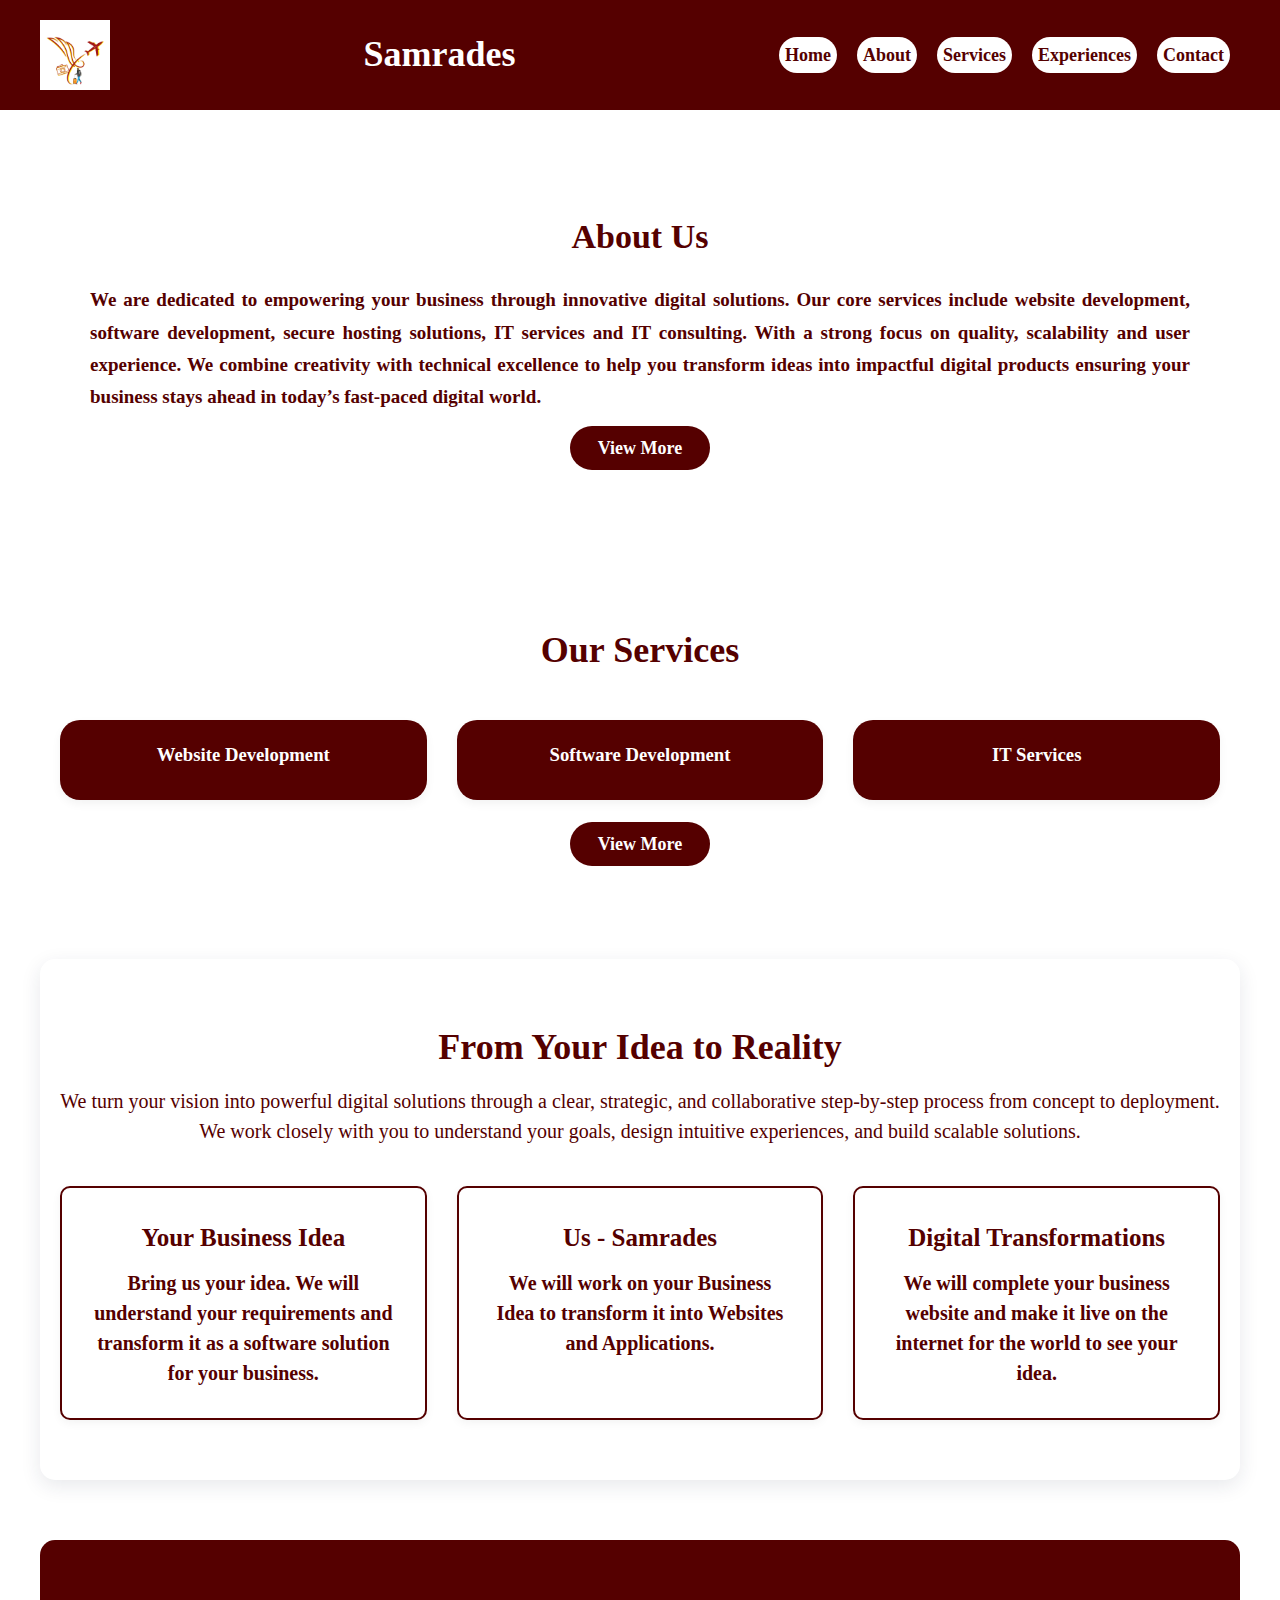
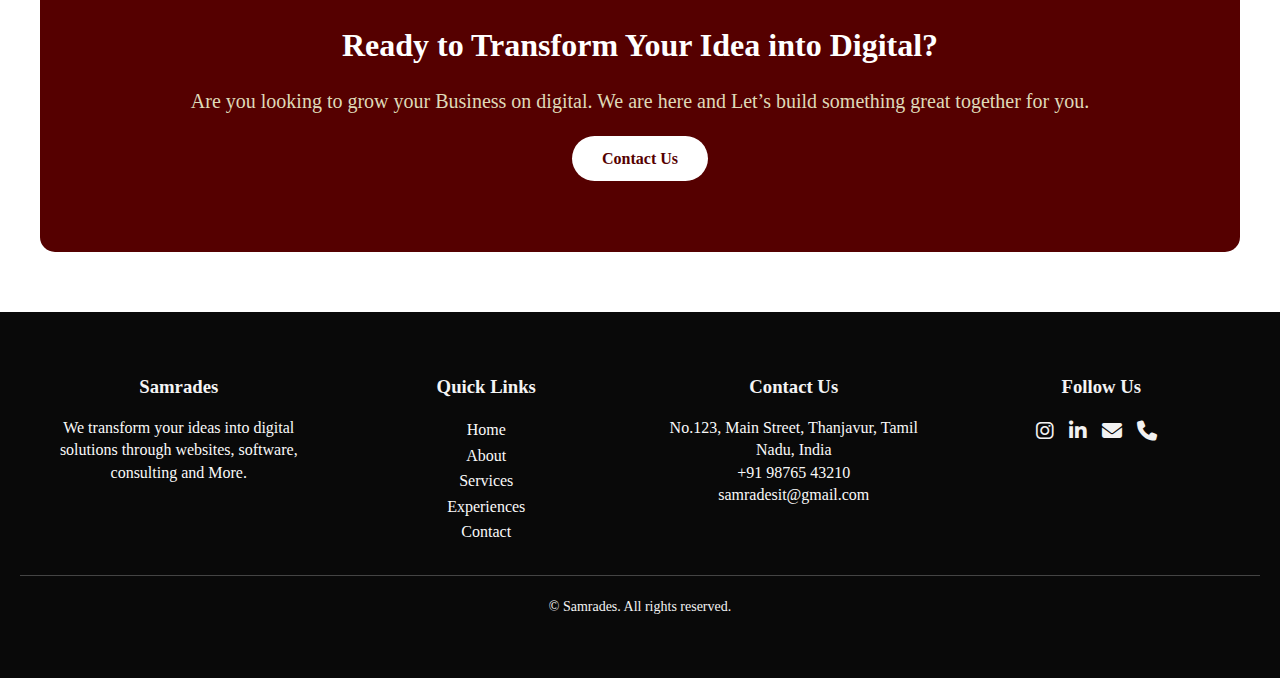
<file: index.html>
<!DOCTYPE html>
<html lang="en">
<head>
  <meta charset="UTF-8" />
  <meta name="viewport" content="width=device-width, initial-scale=1.0"/>
  <title>Samrades</title>
  <link rel="stylesheet" href="style.css">
  <link rel="stylesheet" href="https://cdnjs.cloudflare.com/ajax/libs/font-awesome/6.5.0/css/all.min.css" />
</head>
<body>

  <header>
    <img src="logo.png" alt="logo">
    <div class="logo">Samrades</div>
  
    <div class="hamburger" id="hamburger" aria-label="Toggle navigation" role="button" tabindex="0">
      <span></span>
      <span></span>
      <span></span>
    </div>
  
    <nav id="nav-menu">
      <ul>
        <li><a href="index.html" class="active">Home</a></li>
        <li><a href="about.html">About</a></li>
        <li><a href="services.html">Services</a></li>
        <li><a href="experiences.html">Experiences</a></li>
        <li><a href="contact.html">Contact</a></li>
      </ul>
    </nav>
  </header>
  

  <section id="about">
    <h2>About Us</h2>
    <p>
      We are dedicated to empowering your business through innovative digital solutions. Our core services include website development, software development, secure hosting solutions, IT services and  IT consulting.

      With a strong focus on quality, scalability and user experience.
      
      We combine creativity with technical excellence to help you transform ideas into impactful digital products ensuring your business stays ahead in today’s fast-paced digital world.
    </p>
    <center>
    <a href="about.html" class="know-more-button">View More </a></center>
  </section>

  <section id="services">
    <center>
      <h2>Our Services</h2>
    <div class="service-grid"><a href="services.html">
      <div class="service-card">
        <h3>Website Development</h3>
      </div></a>
      <a href="services.html"><div class="service-card">
        <h3>Software Development</h3>
      </div></a>

      <div class="service-card">
        <a href="services.html"><h3>IT Services</h3>
      </div></a>
    
    </div>
    <div style="text-align: center; margin-top: 30px;">
      <a href="services.html" class="know-more-button">View More</a>
    </div>
    
  </center>
  </section>

  <section id="process">
    <h2 style="color: #550000;">From Your Idea to Reality</h2>
    <p class="subtitle" style="color: #550000;">We turn your vision into powerful digital solutions through a clear, strategic, and collaborative step-by-step process from concept to deployment. We work closely with you to understand your goals, design intuitive experiences, and build scalable solutions.</p>
    <div class="process-grid">
      <div class="step">
        <h3>Your Business Idea</h3>
        <p>Bring us your idea. We will understand your requirements and transform it as a software solution for your business.</p>
      </div>
      <div class="step">
        <h3>Us - Samrades</h3>
        <p>We will work on your Business Idea to transform it into Websites and Applications.</p>
      </div>
      <div class="step">
        <h3>Digital Transformations</h3>
        <p>We will complete your business website and make it live on the internet for the world to see your idea.</p>
      </div>
    </div>
  </section>

  <section id="cta">
    <h2 style="color: rgb(255, 255, 255);">Ready to Transform Your Idea into Digital?</h2>
    <p> Are you looking to grow your Business on digital. We are here and Let’s build something great together for you.</p>
    <a href="contact.html" class="cta-button">Contact Us</a>
  </section>

  <footer>
    <div class="footer-container">
      <div class="footer-column">
        <h3>Samrades</h3>
        <p>
          We transform your ideas into digital solutions through websites, software, consulting and More.
        </p>
      </div>

      <div class="footer-column">
        <h3>Quick Links</h3>
        <ul style="list-style:none; padding-left:0;">
          <li><a href="index.html">Home</a></li>
          <li><a href="about.html">About</a></li>
          <li><a href="services.html">Services</a></li>
          <li><a href="experiences.html">Experiences</a></li>
          <li><a href="contact.html">Contact</a></li>
        </ul>
      </div>

      <div class="footer-column">
        <h3>Contact Us</h3>
        <p>No.123, Main Street, Thanjavur, Tamil Nadu, India</p>
        <p>+91 98765 43210</p>
        <p><a href="mailto:contact@samrades.com">samradesit@gmail.com</a></p>
      </div>

      <div class="footer-column">
        <h3>Follow Us</h3>
        <div class="social-icons">
          <a href="https://www.instagram.com/yourusername" target="_blank" title="Instagram">
            <i class="fab fa-instagram"></i>
          </a>
          <a href="https://www.linkedin.com/in/yourusername" target="_blank" title="LinkedIn">
            <i class="fab fa-linkedin-in"></i>
          </a>
          <a href="mailto:youremail@example.com" title="Email">
            <i class="fas fa-envelope"></i>
          </a>
          <a href="tel:+1234567890" title="Phone">
            <i class="fas fa-phone"></i>
          </a>
        </div>
      </div>
    </div>

    <div class="footer-bottom">
      <p>&copy; <span id="year"></span> Samrades. All rights reserved.</p>
    </div>
  </footer>
  <script>
    const hamburger = document.getElementById("hamburger");
    const navMenu = document.getElementById("nav-menu");
  
    hamburger.addEventListener("click", () => {
      navMenu.classList.toggle("show");
    });
  </script>
  

</body>
</html>
</file>
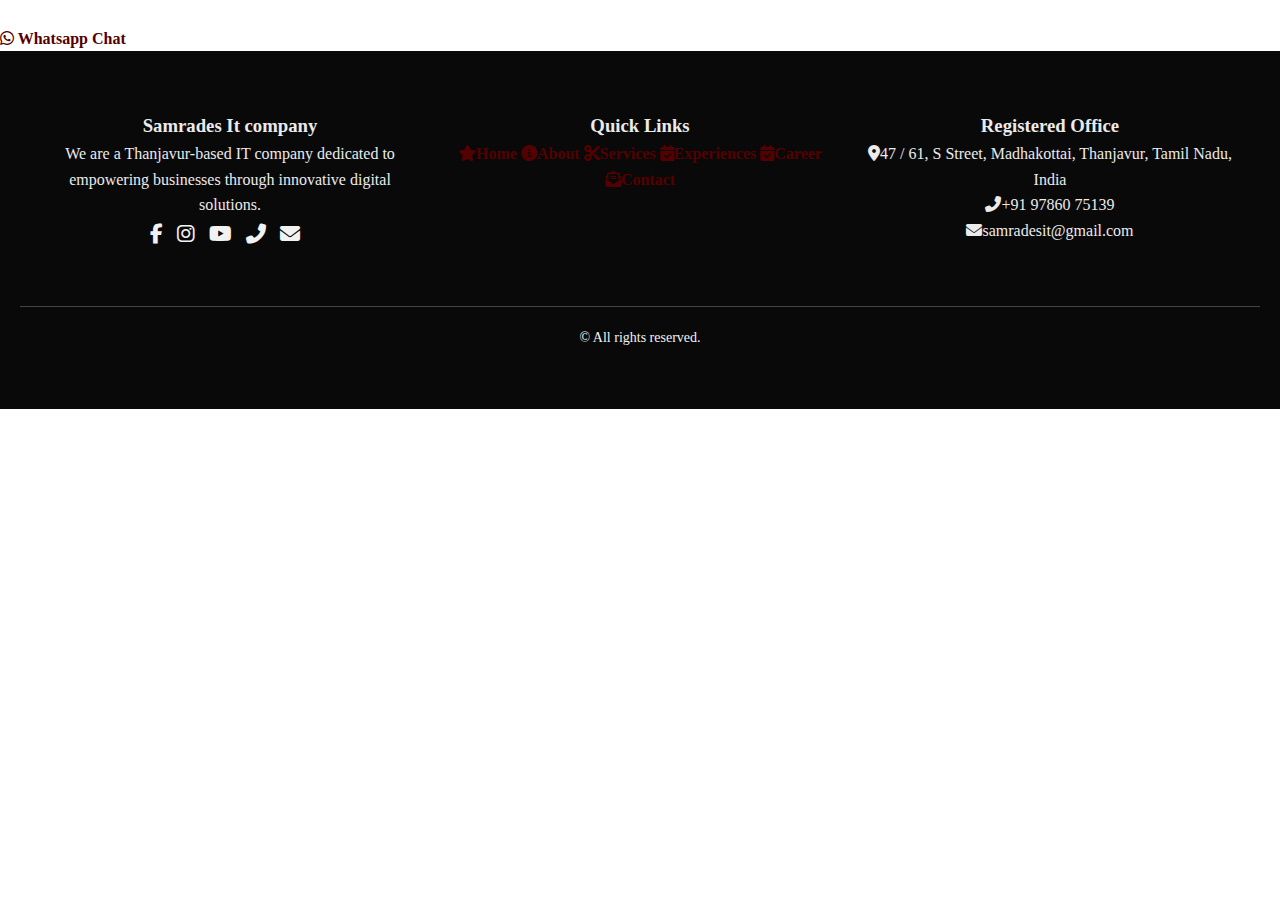
<file: contact.html>
<!DOCTYPE html>
<html lang="en">
<head>
  <meta charset="UTF-8">
  <title>Rijo</title>
  <meta name="viewport" content="width=device-width, initial-scale=1.0">
  <link rel="stylesheet" href="style.css">
  <link rel="stylesheet" href="https://cdnjs.cloudflare.com/ajax/libs/font-awesome/6.5.0/css/all.min.css">
  <link href="https://fonts.googleapis.com/css2?family=Playfair+Display:wght@600&family=Open+Sans&display=swap" rel="stylesheet">
  
</head>
<body>

  <br>

<!-- Floating WhatsApp Button -->
<a href="https://wa.me/919786075139" target="_blank" class="whatsapp-float">
  <i class="fab fa-whatsapp"></i> Whatsapp Chat</a>

  <!-- Footer -->
  <footer>
    <div class="footer-container">
      <!-- Branding and Social -->
      <div class="footer-col">
        <h3><spanx> Samrades It company</span></h3>
        <p>We are a Thanjavur-based IT company dedicated to empowering businesses through
          innovative digital solutions.</p>
        <div class="social-icons">
          <a href="https://facebook.com" target="_blank"><i class="fab fa-facebook-f"></i></a>
          <a href="https://instagram.com" target="_blank"><i class="fab fa-instagram"></i></a>
          <a href="https://youtube.com" target="_blank"><i class="fab fa-youtube"></i></a>
          <a href="tel:+919786075139"><i class="fas fa-phone-alt icon"></i></a>
          <a href="mailto:rijobridalmakeup@gmail.com"><i class="fas fa-envelope icon"></i></a>
        </div>
      </div>

      <!-- Quick Links -->
      <div class="footer-col">
        <h3>Quick Links</h3>
        
        <a href="index.html"><i class="fas fa-star icon"></i>Home</a>
        <a href="about.html"><i class="fas fa-info-circle icon"></i>About</a>
        <a href="services.html"><i class="fas fa-cut icon"></i>Services</a>
        <a href="experiences.html"><i class="fas fa-calendar-check icon"></i>Experiences</a>
        <a href="career.html"><i class="fas fa-calendar-check icon"></i>Career</a>
        <a href="contact.html"><i class="fas fa-envelope-open-text icon"></i>Contact</a>
      </div>

      <!-- Contact Info -->
      <div class="footer-col">
        <h3>Registered Office</h3>
        <p><i class="fas fa-map-marker-alt icon"></i>47 / 61, S Street, Madhakottai, Thanjavur, Tamil Nadu, India</p>
        <p><i class="fas fa-phone-alt icon"></i>+91 97860 75139</p>
        <p><i class="fas fa-envelope icon"></i>samradesit@gmail.com</p>
      </div>
    </div>
<br>
    <div class="footer-bottom">
      &copy; All rights reserved.
    </div>
  </footer>
  <script>
    function toggleMenu() {
      const nav = document.getElementById('nav');
      nav.classList.toggle('show');
    }
  
    function hideMenu() {
      const nav = document.getElementById('nav');
      nav.classList.remove('show');
    }
  </script>
</body>
</html>
</file>
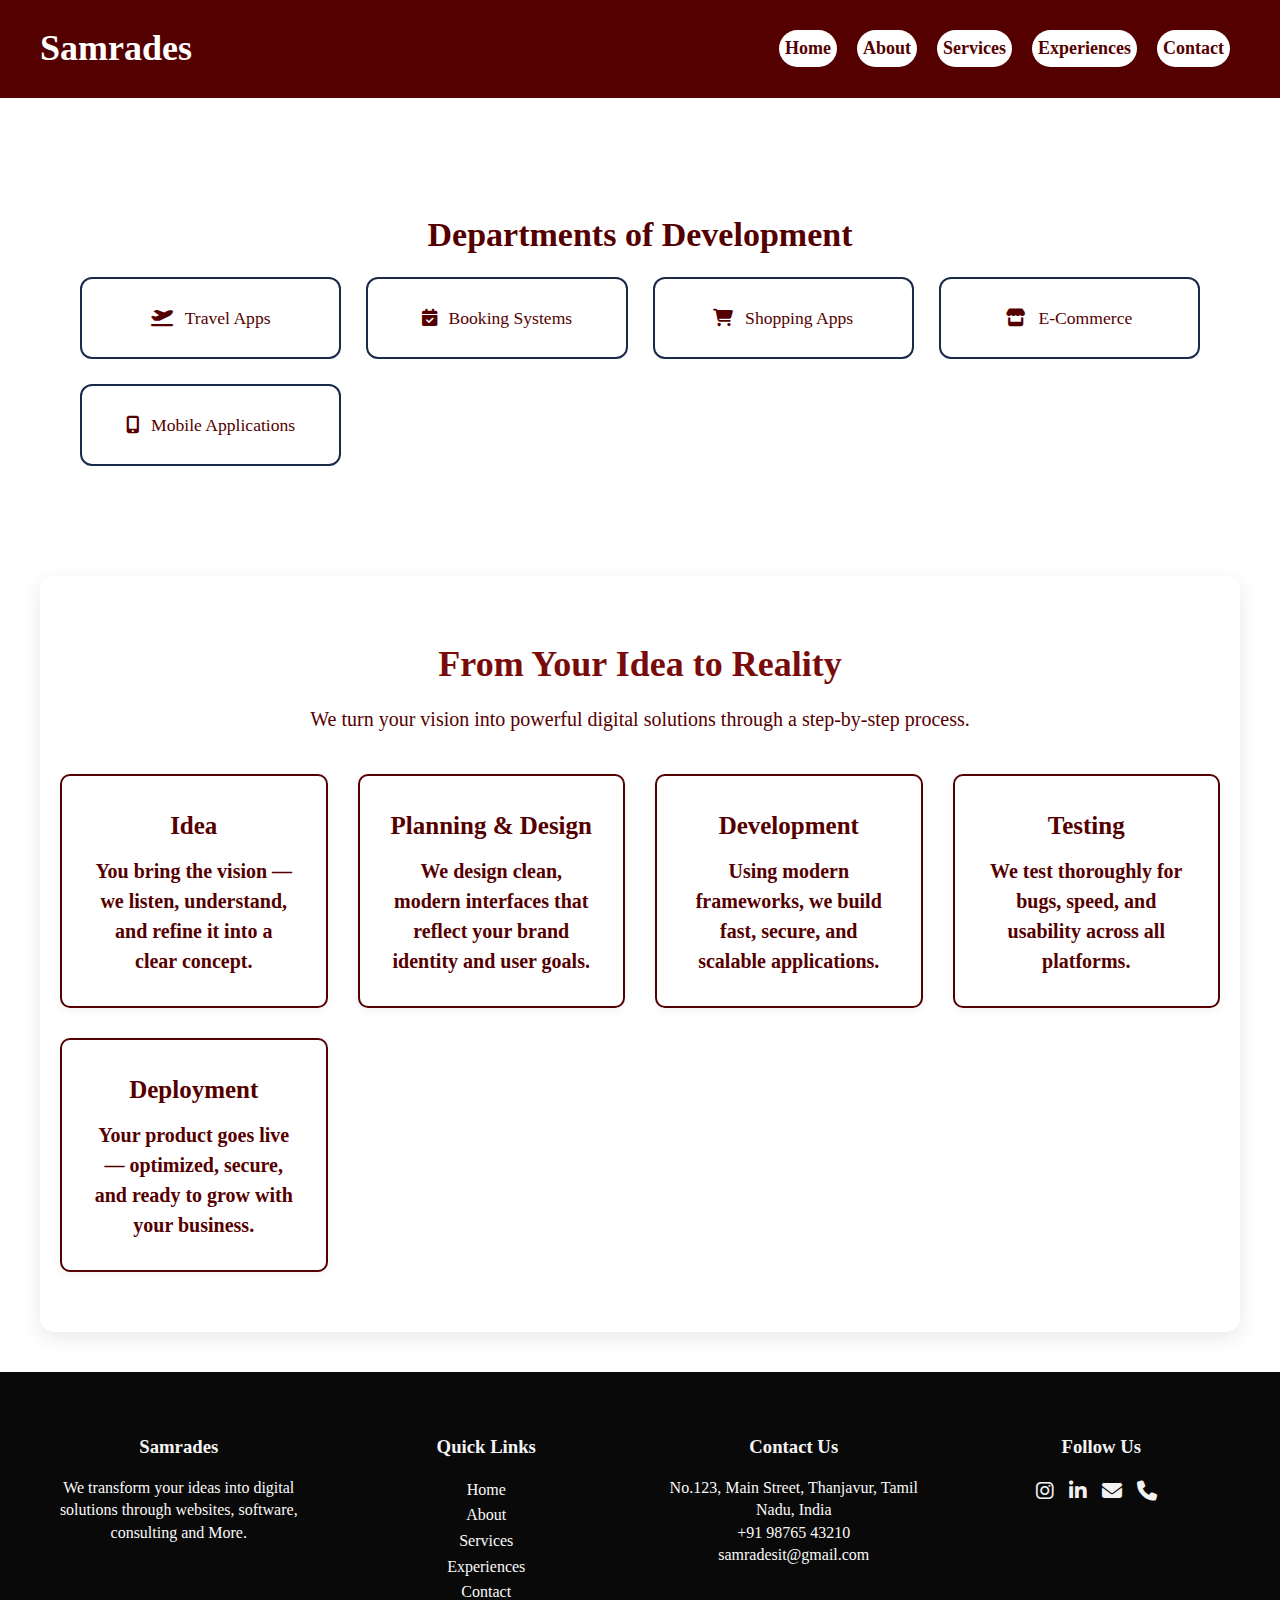
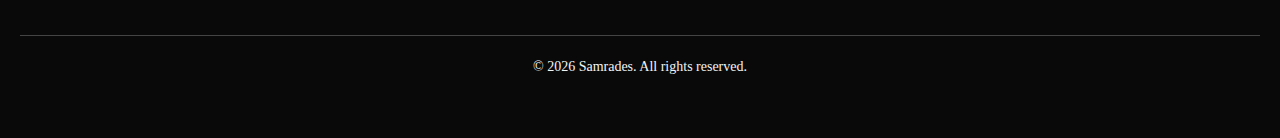
<file: experiences.html>
<!DOCTYPE html>
<html lang="en">
<head>
  <meta charset="UTF-8" />
  <meta name="viewport" content="width=device-width, initial-scale=1" />
  <title>Samrades IT Company</title>
  <link rel="stylesheet" href="style.css">
  <link rel="stylesheet" href="https://cdnjs.cloudflare.com/ajax/libs/font-awesome/6.5.0/css/all.min.css" crossorigin="anonymous">
</head>

<body>
  <header>
    <div class="logo">Samrades</div>
    <div class="hamburger" id="hamburger">
      <span></span>
      <span></span>
      <span></span>
    </div>
    <nav id="nav-menu">
      <ul>
        <li><a href="index.html">Home</a></li>
        <li><a href="about.html">About</a></li>
        <li><a href="services.html">Services</a></li>
        <li><a href="experiences.html">Experiences</a></li>
        <li><a href="contact.html">Contact</a></li>
      </ul>
    </nav>
  </header>

  <section class="reveal">
    <h2>Departments of Development</h2>
    <div class="experience-list">
      <div class="experience-item"><i class="fas fa-plane-departure"></i> Travel Apps</div>
      <div class="experience-item"><i class="fas fa-calendar-check"></i> Booking Systems</div>
      <div class="experience-item"><i class="fas fa-shopping-cart"></i> Shopping Apps</div>
      <div class="experience-item"><i class="fas fa-store"></i> E-Commerce</div>
      <div class="experience-item"><i class="fas fa-mobile-alt"></i> Mobile Applications</div>
    </div>
  </section>

  <section id="process">
    <h2>From Your Idea to Reality</h2>
    <p class="subtitle">We turn your vision into powerful digital solutions through a step-by-step process.</p>
    <div class="process-grid">
      <div class="step">
        <h3>Idea</h3>
        <p>You bring the vision — we listen, understand, and refine it into a clear concept.</p>
      </div>
      <div class="step">
        <h3>Planning & Design</h3>
        <p>We design clean, modern interfaces that reflect your brand identity and user goals.</p>
      </div>
      <div class="step">
        <h3>Development</h3>
        <p>Using modern frameworks, we build fast, secure, and scalable applications.</p>
      </div>
      <div class="step">
        <h3>Testing</h3>
        <p>We test thoroughly for bugs, speed, and usability across all platforms.</p>
      </div>
      <div class="step">
        <h3>Deployment</h3>
        <p>Your product goes live — optimized, secure, and ready to grow with your business.</p>
      </div>
    </div>
  </section>

  <footer>
    <div class="footer-container">
      <div class="footer-column">
        <h3>Samrades</h3>
        <p>
          We transform your ideas into digital solutions through websites, software, consulting and More.
        </p>
      </div>

      <div class="footer-column">
        <h3>Quick Links</h3>
        <ul style="list-style:none; padding-left:0;">
          <li><a href="index.html">Home</a></li>
          <li><a href="about.html">About</a></li>
          <li><a href="services.html">Services</a></li>
          <li><a href="experiences.html">Experiences</a></li>
          <li><a href="contact.html">Contact</a></li>
        </ul>
      </div>

      <div class="footer-column">
        <h3>Contact Us</h3>
        <p>No.123, Main Street, Thanjavur, Tamil Nadu, India</p>
        <p>+91 98765 43210</p>
        <p><a href="mailto:contact@samrades.com">samradesit@gmail.com</a></p>
      </div>

      <div class="footer-column">
        <h3>Follow Us</h3>
        <div class="social-icons">
          <a href="https://www.instagram.com/yourusername" target="_blank" title="Instagram">
            <i class="fab fa-instagram"></i>
          </a>
          <a href="https://www.linkedin.com/in/yourusername" target="_blank" title="LinkedIn">
            <i class="fab fa-linkedin-in"></i>
          </a>
          <a href="mailto:youremail@example.com" title="Email">
            <i class="fas fa-envelope"></i>
          </a>
          <a href="tel:+1234567890" title="Phone">
            <i class="fas fa-phone"></i>
          </a>
        </div>
      </div>
    </div>

    <div class="footer-bottom">
      <p>&copy; <span id="year"></span> Samrades. All rights reserved.</p>
    </div>
  </footer>

  <script>
    document.getElementById("year").textContent = new Date().getFullYear();
    const hamburger = document.getElementById('hamburger');
    const navMenu = document.getElementById('nav-menu');
    hamburger.addEventListener('click', () => {
      navMenu.classList.toggle('open');
    });
    window.addEventListener('scroll', () => {
      document.querySelectorAll('.reveal').forEach(el => {
        const top = el.getBoundingClientRect().top;
        if (top < window.innerHeight - 100) {
          el.classList.add('active');
        }
      });
    });
  </script>
  
<script>
  const hamburger = document.getElementById("hamburger");
  const navMenu = document.getElementById("nav-menu");

  hamburger.addEventListener("click", () => {
    navMenu.classList.toggle("show");
  });
</script>
</body>
</html>
</file>
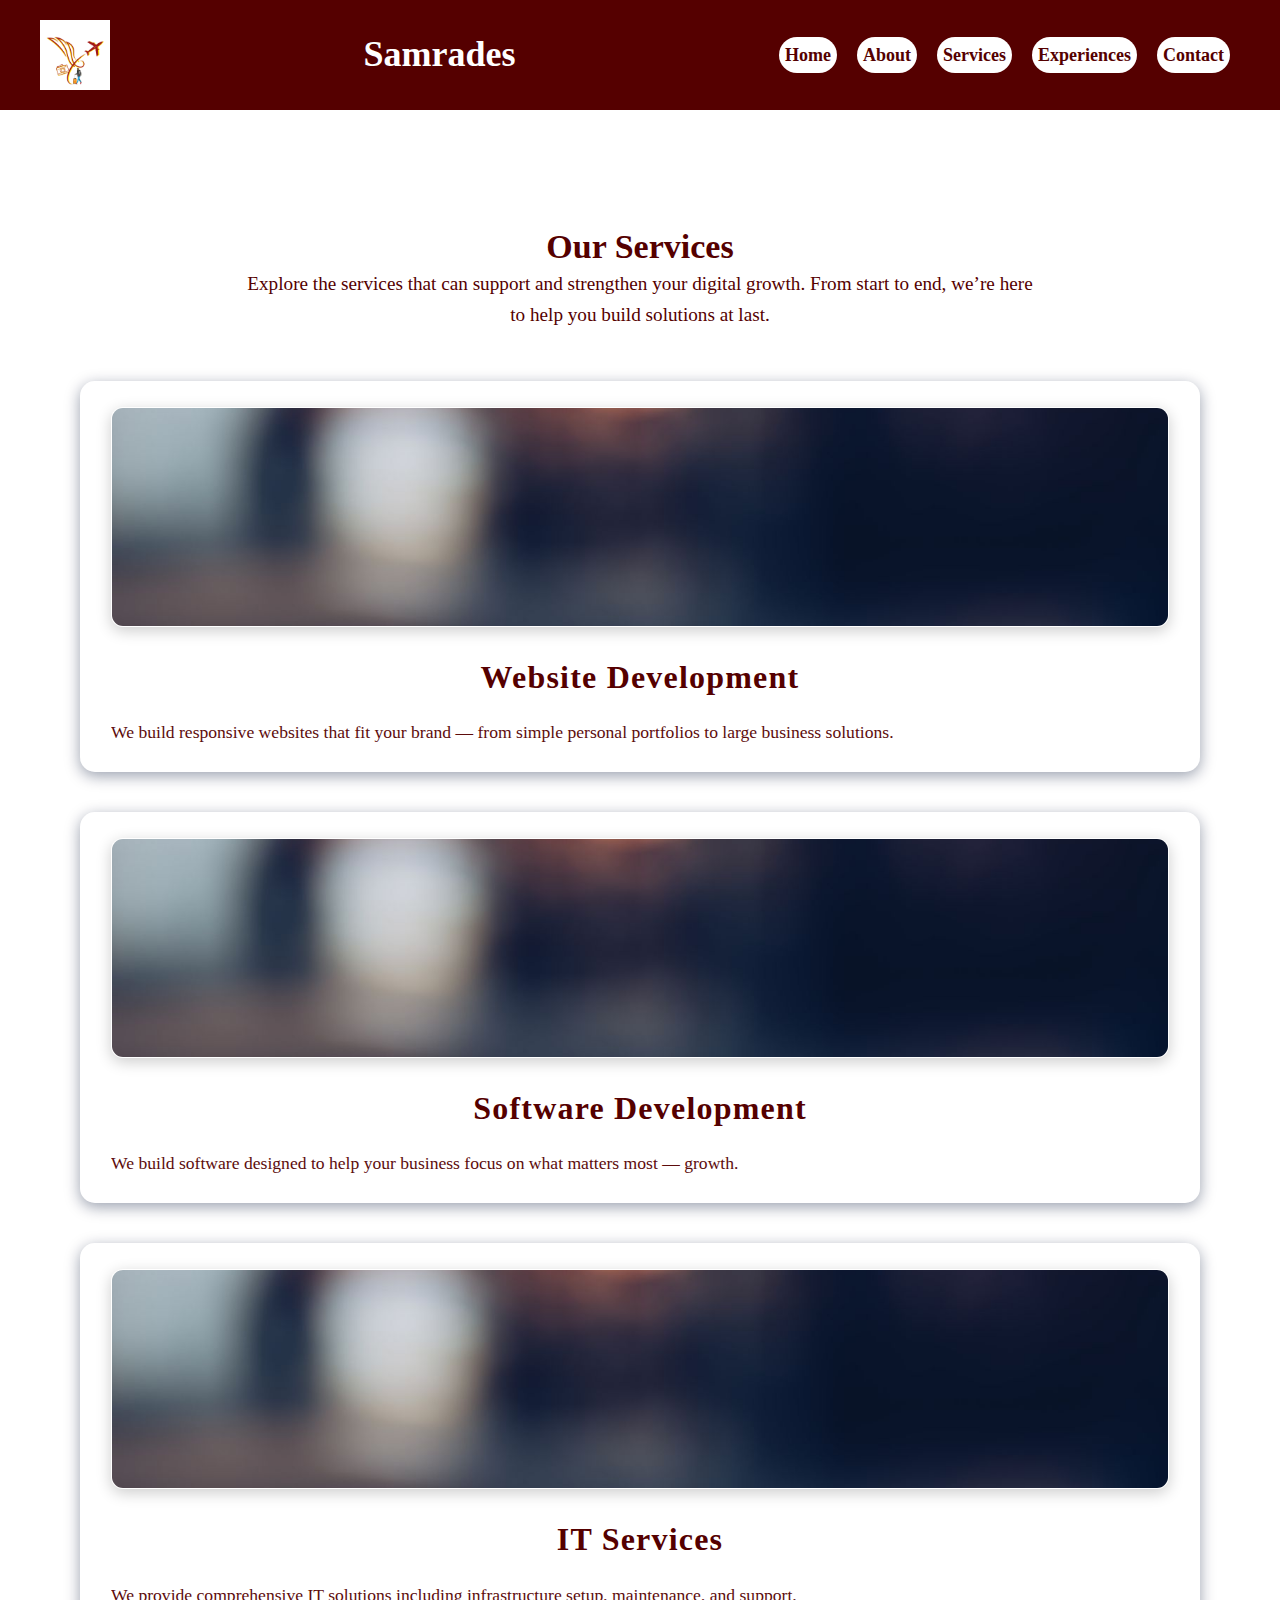
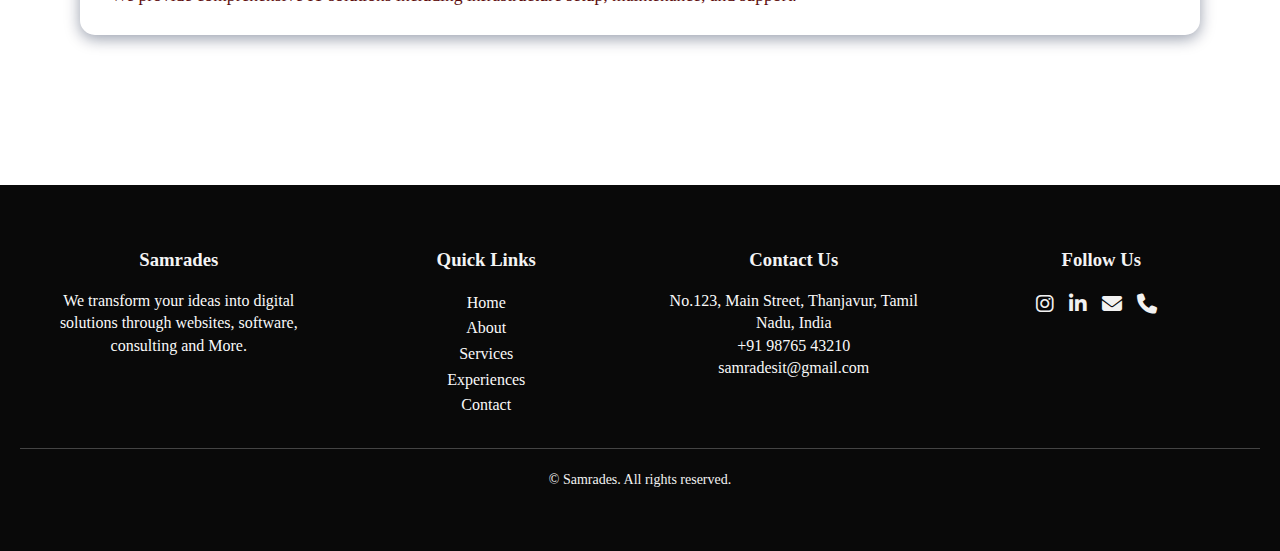
<file: services.html>
<!DOCTYPE html>
<html lang="en">
<head>
  <meta charset="UTF-8" />
  <meta name="viewport" content="width=device-width, initial-scale=1" />
  <title>Samrades IT Company</title>
  <link rel="stylesheet" href="style.css">
  <link rel="stylesheet" href="https://cdnjs.cloudflare.com/ajax/libs/font-awesome/6.4.0/css/all.min.css" crossorigin="anonymous">
  <link rel="stylesheet" href="https://cdnjs.cloudflare.com/ajax/libs/font-awesome/6.5.0/css/all.min.css">
  <link href="https://fonts.googleapis.com/css2?family=Poppins:wght@300;500;700&display=swap" rel="stylesheet">
  <script>
  
    // Mobile nav toggle
    document.addEventListener('DOMContentLoaded', () => {
      const hamburger = document.getElementById('hamburger');
      const navMenu = document.querySelector('nav ul');

      hamburger.addEventListener('click', () => {
        navMenu.classList.toggle('open');
      });
    });
  </script>
</head>
<body>  
  
  <header>
    <img src="logo.png" alt="logo">
    <div class="logo">Samrades</div>
  
    <div class="hamburger" id="hamburger" aria-label="Toggle navigation" role="button" tabindex="0">
      <span></span>
      <span></span>
      <span></span>
    </div>
  
    <nav id="nav-menu">
      <ul>
        <li><a href="index.html" class="active">Home</a></li>
        <li><a href="about.html">About</a></li>
        <li><a href="services.html">Services</a></li>
        <li><a href="experiences.html">Experiences</a></li>
        <li><a href="contact.html">Contact</a></li>
      </ul>
    </nav>
  </header>

  <!-- Details Section -->
  <section class="reveal">
    <h2>Our Services</h2>
    <p class="cta-text">
      Explore the services that can support and strengthen your digital growth.  
      From start to end, we’re here to help you build solutions at last.
    </p>

    <div class="service-detail">
      <img src="9.jpg" alt="Website Development" />
      <h3>Website Development</h3>
      <p>We build responsive websites that fit your brand — from simple personal portfolios to large business solutions.</p>
    </div>

    <div class="service-detail">
      <img src="9.jpg" alt="Software Development" />
      <h3>Software Development</h3>
      <p>We build software designed to help your business focus on what matters most — growth.</p>
    </div>


    <div class="service-detail">
      <img src="9.jpg" alt="IT Services" />
      <h3>IT Services</h3>
      <p>We provide comprehensive IT solutions including infrastructure setup, maintenance, and support.</p>
    </div>
  </section>

 
  <footer>
    <div class="footer-container">
      <div class="footer-column">
        <h3>Samrades</h3>
        <p>
          We transform your ideas into digital solutions through websites, software, consulting and More.
        </p>
      </div>

      <div class="footer-column">
        <h3>Quick Links</h3>
        <ul style="list-style:none; padding-left:0;">
          <li><a href="index.html">Home</a></li>
          <li><a href="about.html">About</a></li>
          <li><a href="services.html">Services</a></li>
          <li><a href="experiences.html">Experiences</a></li>
          <li><a href="contact.html">Contact</a></li>
        </ul>
      </div>

      <div class="footer-column">
        <h3>Contact Us</h3>
        <p>No.123, Main Street, Thanjavur, Tamil Nadu, India</p>
        <p>+91 98765 43210</p>
        <p><a href="mailto:contact@samrades.com">samradesit@gmail.com</a></p>
      </div>

      <div class="footer-column">
        <h3>Follow Us</h3>
        <div class="social-icons">
          <a href="https://www.instagram.com/yourusername" target="_blank" title="Instagram">
            <i class="fab fa-instagram"></i>
          </a>
          <a href="https://www.linkedin.com/in/yourusername" target="_blank" title="LinkedIn">
            <i class="fab fa-linkedin-in"></i>
          </a>
          <a href="mailto:youremail@example.com" title="Email">
            <i class="fas fa-envelope"></i>
          </a>
          <a href="tel:+1234567890" title="Phone">
            <i class="fas fa-phone"></i>
          </a>
        </div>
      </div>
    </div>

    <div class="footer-bottom">
      <p>&copy; <span id="year"></span> Samrades. All rights reserved.</p>
    </div>
  </footer>
  
  <script>
    const hamburger = document.getElementById("hamburger");
    const navMenu = document.getElementById("nav-menu");
  
    hamburger.addEventListener("click", () => {
      navMenu.classList.toggle("show");
    });
  </script>
</body>
</html>
</file>
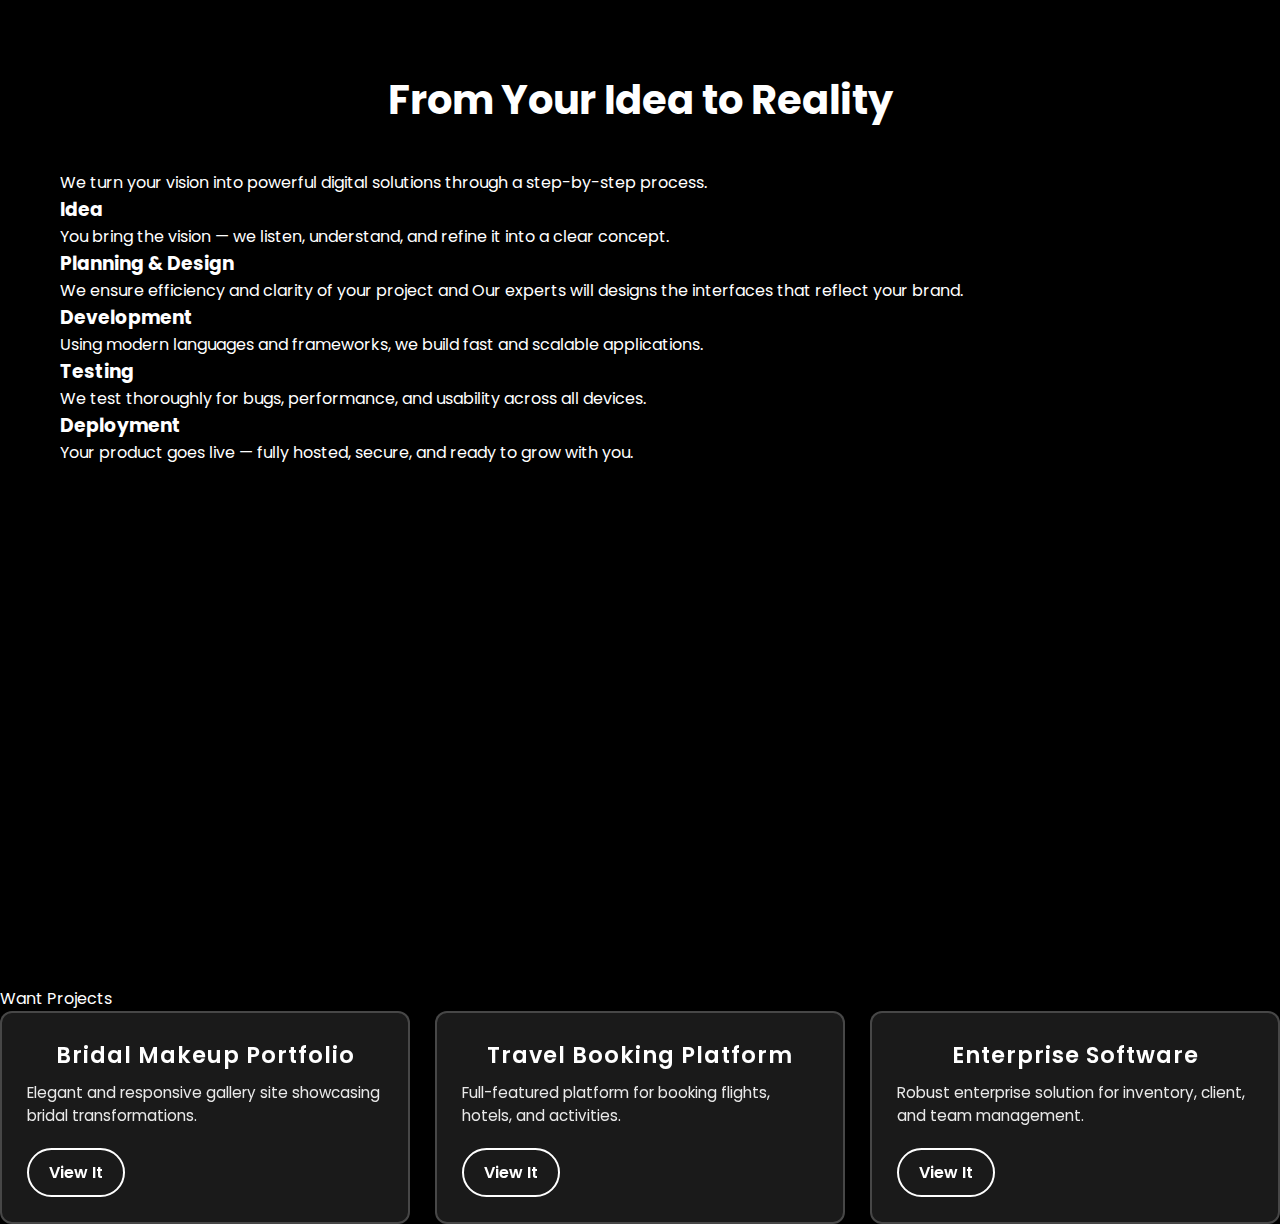
<file: Untitled-1.html>
<!DOCTYPE html>
<html lang="en">
<head>
  <meta charset="UTF-8" />
  <meta name="viewport" content="width=device-width, initial-scale=1" />
  <title>Samrades IT Company</title>

  <!-- Font Awesome -->
  <link rel="stylesheet" href="https://cdnjs.cloudflare.com/ajax/libs/font-awesome/6.4.0/css/all.min.css" crossorigin="anonymous" />

  <!-- Google Fonts -->
  <link href="https://fonts.googleapis.com/css2?family=Poppins:wght@300;500;700&display=swap" rel="stylesheet" />

  <style>
    /* Global Reset */
    * {
      margin: 0;
      padding: 0;
      box-sizing: border-box;
    }

    html, body {
      font-family: 'Poppins', sans-serif;
      background-color: black;
      background-size: cover;
      color: #fff;
      scroll-behavior: smooth;
    }

    a {
      color: inherit;
      text-decoration: none;
    }

    /* Header */
    header {
      position: sticky;
      top: 0;
      z-index: 1000;
      background-color: rgba(0, 0, 0, 0.8);
      display: flex;
      justify-content: space-between;
      align-items: center;
      padding: 15px 40px;
      backdrop-filter: blur(5px);
    }

    .logo {
      font-size: 1.8rem;
      font-weight: bold;
      color: #fff;
      letter-spacing: 1px;
    }

    nav ul {
      display: flex;
      list-style: none;
      gap: 30px;
    }

    nav ul li a {
      font-weight: 500;
      padding: 8px 18px;
      border-radius: 25px;
      transition: background-color 0.3s;
    }

    nav ul li a:hover,
    nav ul li a.active {
      background-color: #f2a154;
      color: #000;
    }
/* Mobile Nav - Hidden by default */
@media (max-width: 768px) {
  .hamburger {
    display: flex;
  }

  nav {
    width: 100%;
  }

  #nav-menu {
    display: none;
    width: 100%;
  }

  #nav-menu.open {
    display: block;
  }

  nav ul {
    flex-direction: column;
    gap: 0;
  }

  nav ul li a {
    padding: 12px 20px;
    border-bottom: 1px solid #333;
  }
}
    /* Section Styling */
    section {
      padding: 70px 20px;
      max-width: 1200px;
      margin: auto;
    }

    h2 {
      font-size: 2.5rem;
      margin-bottom: 40px;
      text-align: center;
      text-shadow: 0 0 5px rgba(0,0,0,0.5);
    }

    .cards,
    .experience-list,
    .sample-list {
      display: grid;
      grid-template-columns: repeat(auto-fit, minmax(260px, 1fr));
      gap: 25px;
      font-size: 23;
    }

    .card, .experience-item, .sample-item {
      background-color: rgba(255, 255, 255, 0.1);
      border: 2px solid rgba(255, 255, 255, 0.2);
      border-radius: 12px;
      padding: 25px;
      backdrop-filter: blur(4px);
      transition: transform 0.3s ease, box-shadow 0.3s ease;
    }

    .card:hover,
    .experience-item:hover,
    .sample-item:hover {
      transform: translateY(-5px);
      box-shadow: 0 8px 20px rgba(255,255,255,0.15);
    }

    .card h3,
    .experience-item,
    .sample-title {
      font-size: 1.4rem;
      font-weight: 600;
      text-align: center;
      letter-spacing: 1px;
    }

    .service-detail {
      background-color: rgba(255, 255, 255, 0.08);
      border: 2px solid rgba(255, 255, 255, 0.2);
      border-radius: 12px;
      padding: 30px;
      margin-bottom: 40px;
      text-align: center;
      align-items: center;
    }

    .service-detail img {
      width: 100%;
      height: 220px;
      object-fit: cover;
      border-radius: 10px;
      margin-bottom: 20px;
      border: 2px solid rgba(255,255,255,0.2);
    }

    .service-detail h3 {
      font-size: 1.8rem;
      margin-bottom: 10px;
    }

    .service-detail p {
      line-height: 1.6;
      font-size: 1rem;
      opacity: 0.95;
      font-size: 20px;
    }

    .experience-item {
      text-align: center;
      font-size: 1.1rem;
      font-weight: 500;
      display: flex;
      justify-content: center;
      align-items: center;
      gap: 12px;
    }

    .experience-item i {
      font-size: 1.3rem;
    }

    .sample-title {
      margin-bottom: 10px;
    }

    .sample-desc {
      font-size: 0.95rem;
      line-height: 1.5;
      opacity: 0.9;
      margin-bottom: 20px;
    }

    .btn-view {
      display: inline-block;
      padding: 10px 20px;
      border: 2px solid white;
      border-radius: 25px;
      font-weight: 600;
      transition: all 0.3s ease;
    }

    .btn-view:hover {
      background-color: white;
      color: black;
    }

    /* Scroll Animation */
    .reveal {
      opacity: 0;
      transform: translateY(40px);
      transition: all 0.7s ease;
    }

    .reveal.active {
      opacity: 1;
      transform: translateY(0);
    }

    @media (max-width: 768px) {
      nav ul {
        flex-direction: column;
        gap: 15px;
        background: rgba(0, 0, 0, 0.95);
        position: absolute;
        top: 65px;
        right: 0;
        width: 200px;
        padding: 20px;
        display: none;
      }

      nav ul.open {
        display: flex;
      }

      .hamburger {
        display: block;
        cursor: pointer;
        font-size: 1.6rem;
        color: white;
      }
    }

    .hamburger {
      display: none;
    }

  </style>

  <script>
    // Scroll animation
    window.addEventListener('scroll', () => {
      document.querySelectorAll('.reveal').forEach(el => {
        const top = el.getBoundingClientRect().top;
        const height = window.innerHeight;
        if (top < height - 100) {
          el.classList.add('active');
        }
      });
    });

    // Mobile nav toggle
    document.addEventListener('DOMContentLoaded', () => {
      const hamburger = document.getElementById('hamburger');
      const navMenu = document.querySelector('nav ul');

      hamburger.addEventListener('click', () => {
        navMenu.classList.toggle('open');
      });
    });
  </script>
</head>

<body>
  <section id="process">
    <h2>From Your Idea to Reality</h2>
    <p class="subtitle">We turn your vision into powerful digital solutions through a step-by-step process.</p>
    <div class="process-grid">
      <div class="step">
        <h3>Idea</h3>
        <p>You bring the vision — we listen, understand, and refine it into a clear concept.</p>
      </div>
      <div class="step">
        <h3>Planning & Design</h3>
        <p>We ensure efficiency and clarity of your project and Our experts will designs the interfaces that reflect your brand.</p>
      </div>
      <div class="step">
        <h3>Development</h3>
        <p>Using modern languages and frameworks, we build fast and scalable applications.</p>
      </div>
      <div class="step">
        <h3>Testing</h3>
        <p>We test thoroughly for bugs, performance, and usability across all devices.</p>
      </div>
      <div class="step">
        <h3>Deployment</h3>
        <p>Your product goes live — fully hosted, secure, and ready to grow with you.</p>
      </div>
    </div>
  </section>
  

  <!-- Experience Section -->
  <section class="reveal">
    <h2>Our Experience</h2>
    <div class="experience-list">
      <div class="experience-item"><i class="fas fa-plane-departure"></i> Travel Apps</div>
      <div class="experience-item"><i class="fas fa-calendar-check"></i> Booking Systems</div>
      <div class="experience-item"><i class="fas fa-magic"></i> Bridal Portfolios</div>
      <div class="experience-item"><i class="fas fa-shopping-cart"></i> Shopping Apps</div>
      <div class="experience-item"><i class="fas fa-store"></i> E-Commerce</div>
      <div class="experience-item"><i class="fas fa-mobile-alt"></i> Mobile Applications</div>
    </div>
  </section>
Want Projects</h2>
    <div class="sample-list">
      <div class="sample-item">
        <div class="sample-title">Bridal Makeup Portfolio</div>
        <div class="sample-desc">Elegant and responsive gallery site showcasing bridal transformations.</div>
        <a href="#" class="btn-view">View It</a>
      </div>
      <div class="sample-item">
        <div class="sample-title">Travel Booking Platform</div>
        <div class="sample-desc">Full-featured platform for booking flights, hotels, and activities.</div>
        <a href="#" class="btn-view">View It</a>
      </div>
      <div class="sample-item">
        <div class="sample-title">Enterprise Software</div>
        <div class="sample-desc">Robust enterprise solution for inventory, client, and team management.</div>
        <a href="#" class="btn-view">View It</a>
      </div>
    </div>
  </section>

</body>
</html>
</file>
<file: style.css>
<style>
 /* Reset & Base */
 * {
  margin: 0;
  padding: 0;
  box-sizing: border-box;
}
body {
  font-family:Georgia, 'Times New Roman', Times, serif;
  color: #222;
  line-height: 1.6;
  background-color: #ffffff;
  background-attachment: fixed;
  background-size: cover;           
  background-position: center;      
  background-repeat: no-repeat;    
}

/* Header */
header {
  background-color:#550000;
  padding: 20px 40px;
  display: flex;
  justify-content: space-between;
  align-items: center;
  position: sticky;
  top: 0;
  z-index: 100;
  color: rgb(255, 255, 255);
}
header img {
  height: 70px;
  width: 70px;
  object-fit: contain;
}

.logo {
  font-size: 36px;
  font-weight: bold;
  color: #fff;
}

nav ul {
  display: flex;
  list-style: none;
  gap: 25px;
}

nav ul li a {
  text-decoration: none;
  color: rgb(255, 255, 255);
  padding: 10px 20px;
  border-radius: 20px;
  transition: 0.3s;
}

nav ul li a.active {
  color: #cdd007;
}

/* About Section */
#about {
  padding: 60px 20px;
  color: #550000;
  font-weight: bold;
}

#about h2 {
  font-size: 34px;
  margin-bottom: 20px;
  color: #550000;
  text-align: center;
}

#about p {
  font-size: 19px;
  max-width: 1100px;
  margin: 0 auto 20px;
  color: #550000;
  text-align: justify;
  line-height: 1.7;
}

/* Know More Button */
.know-more-button {
  background-color: #001455;
  color: #ffffff;
  padding: 12px 28px;
  border-radius: 30px;
  text-decoration: none;
  font-weight: bold;
  transition: background-color 0.3s ease;
  margin-top: 20px;
   : 18px;
}

.know-more-button:hover {
  background-color: #b28e18;
  color: #ffffff;
  font-weight: bold;

}

/* Services */
#services {
  padding: 60px 20px;
}

#services h2 {
  font-size: 36px;
  text-align: center;
  margin-bottom: 40px;
  color: #550000;
}

.service-grid {
  display: grid;
  grid-template-columns: repeat(auto-fit, minmax(250px, 1fr));
  gap: 30px;
}

.service-card {
  background-color: #777777;
  padding: 20px;
  border-radius: 20px;
  transition: 0.3s;
  text-align: center;
  align-items: center;
  box-shadow: 0 4px 10px rgba(0,0,0,0.05);
}

.service-card:hover {
  transform: translateY(-5px);
  box-shadow: 0 8px 20px rgba(191, 123, 43, 0.3);
}

.service-card h3 {
  color: #ff8f0f;
  margin-bottom: 10px;
}

.service-card p {
  color: #ffffff;
  font-weight: 800px;
  font-size: 17px;
  line-height: 1.5;
}

/* Process Section */
#process {
  padding: 60px 20px;
  text-align: center;
color: #550000;
  border-radius: 15px;
  max-width: 1200px;
  margin: 40px auto;
  box-shadow: 0 6px 20px rgba(31, 42, 68, 0.1);
  
}

#process h2 {
  font-size: 36px;
  margin-bottom: 10px;
  color: #ffffff;
}

#process .subtitle {
  font-size: 20px;
  margin-bottom: 40px;
  color: #550000;
  max-width: 1200px;
  margin-left: auto;
  margin-right: auto;
  line-height: 1.5;
  font-weight: 500;
}

#process .subtitle p {
  color: #d14646;

}
.process-grid {
  display: grid;
  grid-template-columns: repeat(auto-fit, minmax(220px, 1fr));
  gap: 30px;
  background-color: e48920;
  font-weight: 1000;

}

.step {
  background-color: #ffffff49;
  border: 2px solid #550000;
  padding: 30px;
  border-radius: 10px;
  box-shadow: 0 3px 10px rgba(0,0,0,0.05);
  transition: box-shadow 0.3s ease;

}

.step:hover {
  box-shadow: 0 8px 25px rgba(191, 123, 43, 0.25);
}

.step h3 {
  color: #550000;
  margin-bottom: 10px;
  font-size:25px;
  font-weight: bold;
}

.step p {
  font-size: 20px;
  line-height: 1.5;
  font-weight: 1000px;
  color: #550000;
}

/* Call to Action */
#cta {
  background-color: #550000;
  padding: 80px 20px;
  text-align: center;
  color: white;
  border-radius: 15px;
  max-width: 1200px;
  margin: 60px auto;
}

#cta h2 {
  font-size: 32px;
  margin-bottom: 15px;
}

#cta p {
  font-size: 20px;
  margin-bottom: 30px;
  color: #dfd9b8;
  line-height: 1.5;
  font-weight: 400;
}

.cta-button {
  background: #ffffff;
  color: #550000;
  padding: 14px 30px;
  border-radius: 50px;
  text-decoration: none;
  font-weight: bold;
  transition: background-color 0.3s ease;
}

.cta-button:hover {
  background-color: #b28e18;
  color: #ececec;
  
}

/* Footer */
footer {
  background-color: #090909; /* dark slate blue */
  padding: 60px 20px;
  color: #ebebeb;
  text-align: center;
}

.footer-container {
  display: grid;
  grid-template-columns: repeat(auto-fit, minmax(250px, 1fr));
  gap: 30px;
  max-width: 1200px;
  margin: auto;
  text-align: center;

}

.footer-column h3,
.footer-column h4 {
  color: #f4f4f4;
  margin-bottom: 15px;
}

.footer-column p,
.footer-column a {
  font-size: 16px;
  color: #f9f9f9;
  text-decoration: none;
  line-height: 1.4;
  font-weight: 400;
}

.footer-column a:hover {
  color: #ededed;
}

.social-icons a {
  color: #f2f2f2;
  margin-right: 10px;
  font-size: 20px;
  transition: color 0.3s ease;
}

.social-icons a:hover {
  color: #f1f1f1;
}

.footer-bottom {
  text-align: center;
  margin-top: 30px;
  border-top: 1px solid #444;
  padding-top: 20px;
  font-size: 14px;
  color: #f3f3f3;
}

/* Hamburger Icon (Hidden by default) */
.hamburger {
  display: none;
  flex-direction: column;
  cursor: pointer;
  gap: 5px;
}

.hamburger span {
  width: 25px;
  height: 3px;
  background-color: white;
  border-radius: 3px;
}

/* Mobile Nav - Hidden by default */
@media (max-width: 768px) {
  body {  
    background-color: #ffffff;
  background-attachment: fixed;
  background-size: cover;           
  background-position: center;      
  background-repeat: no-repeat; 
  }
  
header {
padding: 15px 20px;
flex-direction: row;
justify-content: space-between;
align-items: center;
}
header img {
  height: 40px;
  width: 40px;
  object-fit: contain;
}
.logo {
font-size: 24px;
}

.hamburger {
display: flex;
}

#nav-menu {
display: none;
width: 100%;
background-color: #ffffff;
position: absolute;
top: 70px;
left: 0;
z-index: 999;
}

#nav-menu.open {
display: block;
background-color: #ffffff;

}

nav ul {
flex-direction: column;
gap: 0;
margin: 0;
}

nav ul li a {
padding: 14px 20px;
display: block;
border-bottom: 1px solid rgba(255, 255, 255, 0.1);
font-size: 16px;
}

#about, #services, #process, #cta {
padding: 40px 16px;
}

#about p, 
#services p, 
#process .subtitle, 
.step p, 
.service-card p {
font-size: 16px;
line-height: 1.6;
}

#services h2,
#about h2,
#process h2,
#cta h2 {
font-size: 26px;
}

.service-card {
padding: 25px 20px;
}

.service-card h3 {
font-size: 20px;
}

.step {
padding: 20px;
}

.step h3 {
font-size: 20px;
}

.cta-button,
.know-more-button {
font-size: 16px;
padding: 10px 20px;
}

.footer-container {
grid-template-columns: 1fr;
text-align: left;
padding: 0 16px;
}

.footer-column {
margin-bottom: 30px;
}

.footer-bottom {
font-size: 13px;
padding: 15px 0 0;
}

.social-icons a {
font-size: 18px;
margin-right: 12px;
}
}



* {
  margin: 0;
  padding: 0;
  box-sizing: border-box;
}

html, body {
   ily: 'Poppins', sans-serif;
  background-color: #ffffff;
  color: #f5f7fa;
  scroll-behavior: smooth;
}

a {
  color: inherit;
  text-decoration: none;
}

.hamburger {
  display: none;
  flex-direction: column;
  gap: 5px;
  cursor: pointer;
}

.hamburger span {
  display: block;
  width: 24px;
  height: 3px;
  background-color: #f5f7fa;
  border-radius: 2px;
}

section {
  padding: 70px 20px;
  max-width: 1200px;
  margin: auto;
}

h2 {
  font-size: 2.5rem;
  margin-bottom: 40px;
  text-align: center;
  color: #550000;
}

.experience-list {
  display: grid;
  grid-template-columns: repeat(auto-fit, minmax(260px, 1fr));
  gap: 25px;
  font-size: 1.1rem;
}

.experience-item {
 color: #550000;
  border: 2px solid #1a2b4a;
  border-radius: 12px;
  padding: 25px;
  display: flex;
  justify-content: center;
  align-items: center;
  gap: 12px;
  transition: transform 0.3s ease, box-shadow 0.3s ease;
  text-align: center;
}

.experience-item:hover {
  transform: translateY(-5px);
  box-shadow: 0 8px 20px rgba(0,188,212,0.3);
}

#process {
  background: #ffffff;
  padding: 60px 50px;
  text-align: center;
}

#process h2 {
  color: #550000;
}

#process .subtitle {
  color: #f5f7fa;
  margin-bottom: 40px;
  font-size: 20px;
}

.process-grid {
  display: grid;
  grid-template-columns: repeat(auto-fit, minmax(200px, 1fr));
  gap: 20px;
}

.step {
  background: #550000;
  border: 1px solid #1a2b4a;
  padding: 30px;
  border-radius: 20px;
}

.step h3 {
  color: #ffcc00;
  margin-bottom: 10px;
  font-size: 23px;
}

.step p {
  color: #f5f7fa;
  font-size: 18px;
}





    /* Global Reset */
    * {
      margin: 0;
      padding: 0;
      box-sizing: border-box;
    }
    a {
      color: inherit;
      text-decoration: none;
    }

    /* Section Styling */
    section {
      background-color: #ffffff;
      padding: 70px 40px;
      max-width: 1200px;
      margin: 40px auto;
      border-radius: 15px;
      box-shadow: 0 8px 20px rgba(255, 255, 255, 0.6);
      color: #e0e7ff;
    }

    h2 {
      font-size: 2.8rem;
      margin-bottom: 40px;
      text-align: center;
      color: #550000;
    }

    .cta-text {
      color: #550000;
      font-size: 1.2rem;
      text-align: center;
      margin-top: -20px;
      margin-bottom: 50px;
      max-width: 800px;
      margin-left: auto;
      margin-right: auto;
      font-weight: 400;
    }

    .cards {
      display: grid;
      grid-template-columns: repeat(auto-fit, minmax(260px, 1fr));
      gap: 25px;
      font-size: 20px;
      padding: 70px;
    }

    .card {
      background-color: rgb(150, 13, 13);
      border: 2px solid rgba(255, 255, 255, 0.2);
      border-radius: 12px;
      padding: 20px;
      backdrop-filter: blur(4px);
      transition: transform 0.3s ease, box-shadow 0.3s ease;
      align-content: center;
      text-align: center;
    }

    .card:hover {
      transform: translateY(-5px);
      box-shadow: 0 8px 20px rgba(255,255,255,0.15);
    }

    .card h3 {
      font-size: 1.4rem;
      font-weight: 600;
      text-align: center;
      letter-spacing: 1px;
      color: #550000;
    }

    .service-detail {
      background-color: rgba(255, 255, 255, 0.1);
      border: 1.5px solid rgba(255, 255, 255, 0.15);
      border-radius: 15px;
      padding: 25px 30px;
      margin-bottom: 40px;
      box-shadow: 0 4px 15px rgba(3, 18, 52, 0.4);
      transition: transform 0.3s ease, box-shadow 0.3s ease;
    }

    .service-detail:hover {
      transform: translateY(-8px);
      box-shadow: 0 12px 30px rgba(3, 18, 52, 0.7);
    }

    .service-detail img {
      width: 100%;
      height: 220px;
      object-fit: cover;
      border-radius: 12px;
      margin-bottom: 25px;
      border: 1.5px solid rgba(255, 255, 255, 0.25);
      box-shadow: 0 4px 15px rgba(0, 0, 0, 0.2);
    }

    .service-detail h3 {
      font-size: 2rem;
      margin-bottom: 15px;
      color: #550000;
      text-align: center;
      letter-spacing: 1.2px;
    }

    .service-detail p {
      font-size: 1.1rem;
      line-height: 1.6;
      color: #550000;
      text-align: justify;
      opacity: 0.95;
    }

    .hamburger {
      display: none;
    }

    

 a {
  color: #550000;
  text-decoration: none;
  transition: color 0.3s ease;
  font-weight: 600;
}

a:hover,
a:focus {
  color: #555;
  outline: none;
}

img {
  max-width: 100%;
  height: auto;
  display: block;
}

/* Section Base */
.section {
  padding: 80px 30px;
  max-width: 1200px;
  margin: 0 auto 60px auto;
  background-color: #ffffff;
  border-radius: 12px;
  box-shadow: 0 4px 14px rgba(0, 0, 0, 0.08);
  border: 1px solid #eaeaea;
}

.section h2 {
  font-size: 34px;
  margin-bottom: 25px;
  color: #550000;
  text-align: center;
  letter-spacing: 1.1px;
}

.section p {
  font-size: 18px;
  color: #550000;
  text-align: justify;
  margin-bottom: 20px;
  line-height: 1.8;
}


   /* Container */
   .container {
    max-width: 1200px;
    margin: 50px auto;
    padding: 40px;
    background: #fff;
    border-radius: 20px;
    text-align: center;
    box-shadow: 0 4px 14px rgba(0,0,0,0.1);
    align-items: center;
  }

  h2 {
    font-size: 34px;
    margin-bottom: 15px;
    font-weight: bold;  }

  h4 {
    font-size: 20px;
    margin-bottom: 30px;
    color: #550000;
    max-width: 1000px;
    margin-left: auto;
    margin-right: auto;
  }

  /* Contact Grid */
  .contact-grid {
    display: grid;
    grid-template-columns: repeat(auto-fit, minmax(280px, 1fr));
    gap: 25px;
  }

  .contact-box {
    padding: 25px;
    border-radius: 15px;
    background: #fff;
    text-align: center;
    box-shadow: 0 4px 12px rgba(0,0,0,0.1);
    transition: 0.3s;
  }

  .contact-box:hover {
    transform: translateY(-4px);
    box-shadow: 0 8px 20px rgba(3,18,52,0.25);
  }

  .contact-box img {
    width: 50px;
    margin-bottom: 12px;
    filter: invert(18%) sepia(70%) saturate(3000%) hue-rotate(210deg) brightness(90%) contrast(100%);
  }

  .contact-box h3 {
    font-size: 20px;
    margin-bottom: 10px;
    color: #550000;
  }

  .contact-box p {
    font-size: 16px;
    font-weight: 600;
    color: #550000;
  }

  iframe {
    width: 100%;
    height: 220px;
    border: none;
    border-radius: 12px;
  }


/* Reset & Base */
* {
  margin: 0;
  padding: 0;
  box-sizing: border-box;
}

/* About Section */
#about {
  padding: 60px 20px;
  color: #550000;
  font-weight: bold;
}

#about h2 {
  font-size: 34px;
  margin-bottom: 20px;
  color: #550000;
  text-align: center;
}

#about p {
  font-size: 19px;
  max-width: 1100px;
  margin: 0 auto 20px;
  color: #550000;
  text-align: justify;
  line-height: 1.7;
}

/* Know More Button */
.know-more-button {
  background-color: #550000;
  color: #ffffff;
  padding: 12px 28px;
  border-radius: 30px;
  text-decoration: none;
  font-weight: bold;
  transition: background-color 0.3s ease;
  margin-top: 20px;
  font-size: 18px;
}

.know-more-button:hover {
  background-color: #b28e18;
  color: #ffffff;
  font-weight: bold;
}

/* Services */
#services {
  padding: 60px 20px;
}

#services h2 {
  font-size: 36px;
  text-align: center;
  margin-bottom: 40px;
  color: #550000;
}

.service-grid {
  display: grid;
  grid-template-columns: repeat(auto-fit, minmax(250px, 1fr));
  gap: 30px;
}

.service-card {
  background-color: #550000;
  
  padding: 20px;
  border-radius: 20px;
  transition: 0.3s;
  text-align: center;
  box-shadow: 0 4px 10px rgba(0,0,0,0.05);
}

. :hover {
  transform: translateY(-5px);
  box-shadow: 0 8px 20px rgba(191, 123, 43, 0.3);
}

.service-card h3 {
  color: #ffffff;
    margin-bottom: 10px;
    font-weight: bold;
}

.service-card p {
  color: #ffffff;
  font-weight: 800px;
  font-size: 17px;
  line-height: 1.5;
}

/* Process Section */
#process {
  padding: 60px 20px;
  text-align: center;
  color: #550000;
  border-radius: 15px;
  max-width: 1200px;
  margin: 40px auto;
  box-shadow: 0 6px 20px rgba(31, 42, 68, 0.1);
}

#process h2 {
  font-size: 36px;
  margin-bottom: 10px;
  color: #790b0b;
}

#process .subtitle {
  font-size: 20px;
  margin-bottom: 40px;
  color: #550000;
  max-width: 1200px;
  margin-left: auto;
  margin-right: auto;
  line-height: 1.5;
  font-weight: 500;
}

#process .subtitle p {
  color: #d14646;
}
.process-grid {
  display: grid;
  grid-template-columns: repeat(auto-fit, minmax(220px, 1fr));
  gap: 30px;
  background-color: e48920;
  font-weight: 700;
}

.step {
  background-color: #ffffff49;
  border: 2px solid #550000;
  padding: 30px;
  border-radius: 10px;
  box-shadow: 0 3px 10px rgba(0,0,0,0.05);
  transition: box-shadow 0.3s ease;
}

.step:hover {
  box-shadow: 0 8px 25px rgba(191, 123, 43, 0.25);
}

.step h3 {
  color: #550000;
  margin-bottom: 10px;
  font-size:25px;
  font-weight: bold;
}

.step p {
  font-size: 20px;
  line-height: 1.5;
  font-weight: 1000px;
  color: #550000;
}

/* Call to Action */
#cta {
  background-color: #550000;
  padding: 80px 20px;
  text-align: center;
  color: white;
  border-radius: 15px;
  max-width: 1200px;
  margin: 60px auto;
}

#cta h2 {
  font-size: 32px;
  margin-bottom: 15px;
}

#cta p {
  font-size: 20px;
  margin-bottom: 30px;
  color: #dfd9b8;
  line-height: 1.5;
  font-weight: 400;
}

.cta-button {
  background: #ffffff;
  color: #550000;
  padding: 14px 30px;
  border-radius: 50px;
  text-decoration: none;
  font-weight: bold;
  transition: background-color 0.3s ease;
}

.cta-button:hover {
  background-color: #b28e18;
  color: #ececec;
}

/* Footer */
footer {
  background-color: #090909; /* dark slate blue */
  padding: 60px 20px;
  color: #ebebeb;
  text-align: center;
}

.footer-container {
  display: grid;
  grid-template-columns: repeat(auto-fit, minmax(250px, 1fr));
  gap: 30px;
  max-width: 1200px;
  margin: auto;
  text-align: center;
}

.footer-column h3,
.footer-column h4 {
  color: #f4f4f4;
  margin-bottom: 15px;
}

.footer-column p,
.footer-column a {
  font-size: 16px;
  color: #f9f9f9;
  text-decoration: none;
  line-height: 1.4;
  font-weight: 400;
}

.footer-column a:hover {
  color: #ededed;
}

.social-icons a {
  color: #f2f2f2;
  margin-right: 10px;
  font-size: 20px;
  transition: color 0.3s ease;
}

.social-icons a:hover {
  color: #f1f1f1;
}

.footer-bottom {
  text-align: center;
  margin-top: 30px;
  border-top: 1px solid #444;
  padding-top: 20px;
  font-size: 14px;
  color: #f3f3f3;
}

/* (Rest of your CSS continues, all #550000 changed to #550000) */

/* Hide nav menu by default on mobile */
#nav-menu {
  display: none;
}

/* When hamburger clicked, show it */
#nav-menu.show {
  display: block;
  background-color: #ffffff;

}

/* Desktop menu (always visible on big screens) */
@media (min-width: 768px) {
  #nav-menu {
    display: block !important;
  }
  .hamburger {
    display: none; /* hide hamburger on desktop */
  }
}

/* Hamburger button styles */
.hamburger {
  color: #550000;
  cursor: pointer;
  display: flex;
  flex-direction: column;
  gap: 5px;
}

.hamburger span {
  width: 25px;
  height: 3px;
  background: #ebd700;
}
/* Default menu hidden on mobile */
#nav-menu {
  display: none;
}

/* When hamburger is clicked */
#nav-menu.show {
  display: block;
  background: #ffffff;
  position: absolute;
  top: 60px;      /* below header */
  right: 10px;
  width: 200px;
  border-radius: 8px;
  box-shadow: 0px 4px 10px rgba(0,0,0,0.2);
}

#nav-menu ul {
  list-style: none;
  margin: 0;
  padding: 10px;
}

#nav-menu ul li {
  margin: 10px 0;
}

#nav-menu ul li a {
  text-decoration: none;
  color: #550000;
  background-color: #ffffff;
  font-size: 18px;
  display: block;
  padding: 4px 6px;
}

/* Hamburger styles */
.hamburger {
  cursor: pointer;
  display: flex;
  flex-direction: column;
  gap: 5px;
  width: 30px;
}

.hamburger span {
  width: 100%;
  height: 3px;
  background: #550000;
 color: #ffffff;


}

/* On desktop */
@media (min-width: 768px) {
  .hamburger {
    display: none; /* hide hamburger */
  }
  #nav-menu {
    display: block !important; /* always show menu */
    position: static;
    box-shadow: none;
    background: none;
  }
  #nav-menu ul {
    display: flex;
    gap: 20px;
  }
  #nav-menu ul li {
    font-size: 15px;
    margin: 0;
  }
}
 
 </style>
</file>
